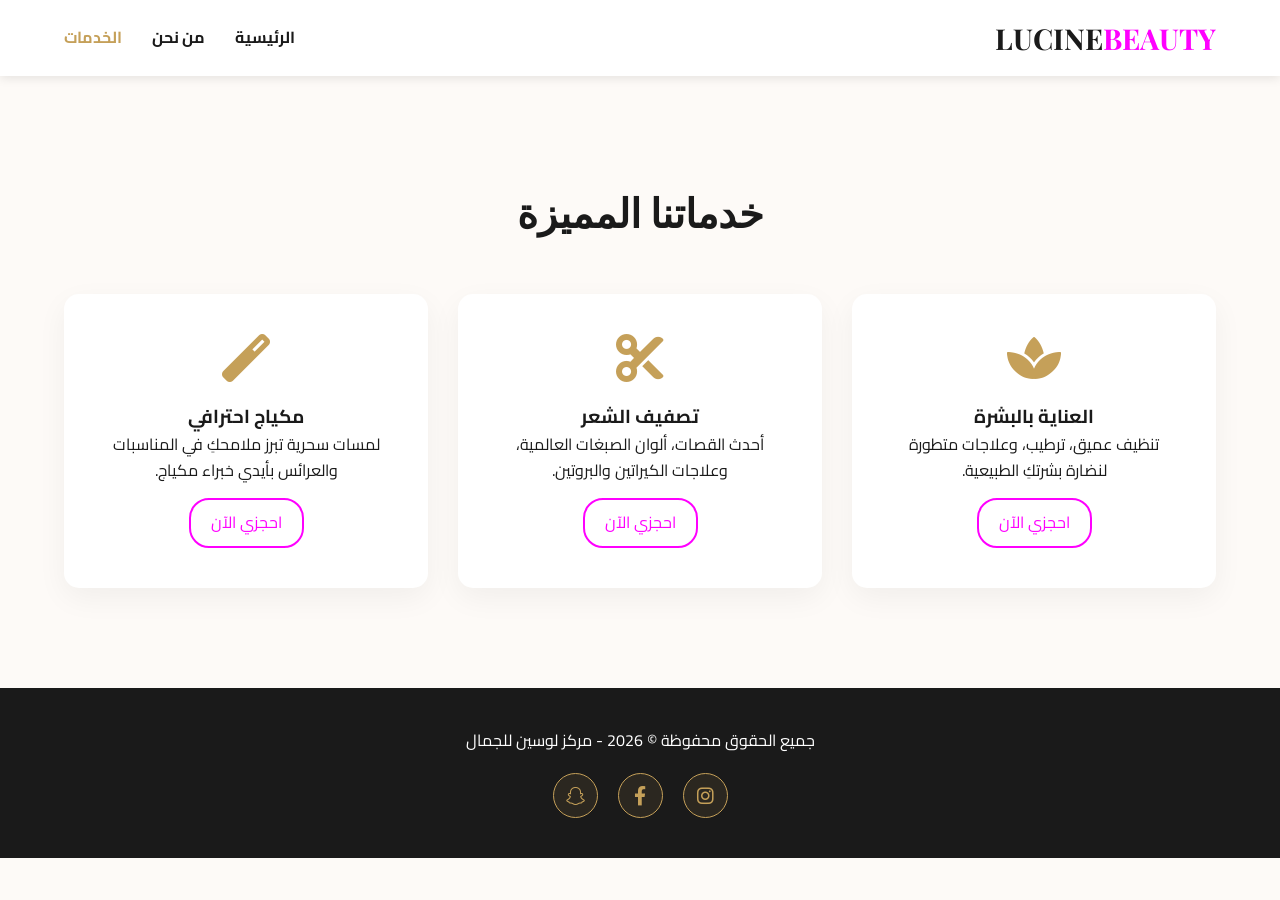
<file: services.html>
<!DOCTYPE html>
<html lang="ar" dir="rtl">
<head>
    <meta charset="UTF-8">
    <meta name="viewport" content="width=device-width, initial-scale=1.0">
    <title>خدماتنا | مركز لوسين للجمال</title>
    <link href="https://fonts.googleapis.com/css2?family=Cairo:wght@300;400;700&family=Playfair+Display:wght@700&display=swap" rel="stylesheet">
    <link rel="stylesheet" href="https://cdnjs.cloudflare.com/ajax/libs/font-awesome/6.0.0/css/all.min.css">
    <link rel="stylesheet" href="style.css">
</head>
<body>

    <nav class="navbar">
        <div class="container">
            <a href="index.html" class="logo">LUCINE<span class="logo-accent">BEAUTY</span></a>
            <ul class="nav-links">
                <li><a href="index.html">الرئيسية</a></li>
                <li><a href="about.html">من نحن</a></li>
                <li><a href="services.html" class="active">الخدمات</a></li>
            </ul>
        </div>
    </nav>

    <section class="section-padding" style="margin-top: 80px;">
        <div class="container">
            <h2 class="section-title">خدماتنا المميزة</h2>
            <div class="services-grid">
                <div class="service-card">
                    <i class="fas fa-spa"></i>
                    <h3>العناية بالبشرة</h3>
                    <p>تنظيف عميق، ترطيب، وعلاجات متطورة لنضارة بشرتكِ الطبيعية.</p>
                    <a href="#" class="btn-secondary" style="display: inline-block; padding: 10px 20px; text-decoration: none; margin-top: 15px; border-radius: 20px;">احجزي الآن</a>
                </div>
                <div class="service-card">
                    <i class="fas fa-cut"></i>
                    <h3>تصفيف الشعر</h3>
                    <p>أحدث القصات، ألوان الصبغات العالمية، وعلاجات الكيراتين والبروتين.</p>
                    <a href="#" class="btn-secondary" style="display: inline-block; padding: 10px 20px; text-decoration: none; margin-top: 15px; border-radius: 20px;">احجزي الآن</a>
                </div>
                <div class="service-card">
                    <i class="fas fa-magic"></i>
                    <h3>مكياج احترافي</h3>
                    <p>لمسات سحرية تبرز ملامحكِ في المناسبات والعرائس بأيدي خبراء مكياج.</p>
                    <a href="#" class="btn-secondary" style="display: inline-block; padding: 10px 20px; text-decoration: none; margin-top: 15px; border-radius: 20px;">احجزي الآن</a>
                </div>
            </div>
        </div>
    </section>

    <footer>
        <p>جميع الحقوق محفوظة &copy; 2026 - مركز لوسين للجمال</p>
         <div class="social-links">
                <a href="#"><i class="fab fa-instagram"></i></a>
                <a href="#"><i class="fab fa-facebook-f"></i></a>
                <a href="#"><i class="fab fa-snapchat"></i></a>
            </div>
        </div>
    </footer>

</body>
</html>
</file>
<file: style.css>
/* 1. المتغيرات العامة (Design System) */
:root {
    --gold-primary: #c5a059;       /* ذهبي شامبانيا للأزرار */
    --gold-dark: #a17f40;          /* ذهبي غامق للنصوص لزيادة الوضوح */
    --magenta-accent: #ff00ff;     /* الوردي الساحر للوجو واللمسات */
    --black-text: #1a1a1a;         /* أسود عميق للنصوص الأساسية */
    --gray-text: #444444;          /* رمادي غامق للنصوص الثانوية */
    --white: #ffffff;
    --bg-light: #fdfaf7;           /* خلفية نود فاتحة جداً للموقع */
    
    /* الخطوط */
    --font-heading: 'Playfair Display', serif;
    --font-body: 'Cairo', sans-serif;
}

/* 2. التنسيق الأساسي */
* {
    margin: 0;
    padding: 0;
    box-sizing: border-box;
}

body {
    font-family: var(--font-body);
    background-color: var(--bg-light);
    color: var(--black-text);
    line-height: 1.6;
    direction: rtl; /* لضمان التنسيق العربي الصحيح */
}

.container {
    width: 90%;
    max-width: 1200px;
    margin: auto;
}

/* 3. الهيدر (Navbar) - واضح وثابت */
.navbar {
    position: fixed;
    top: 0;
    width: 100%;
    background-color: rgba(255, 255, 255, 0.95); /* خلفية بيضاء لضمان وضوح الروابط */
    box-shadow: 0 2px 10px rgba(0,0,0,0.1);
    padding: 15px 0;
    z-index: 1000;
    transition: 0.3s;
}

.navbar .container {
    display: flex;
    justify-content: space-between;
    align-items: center;
}

.logo {
    font-family: var(--font-heading);
    font-size: 1.8rem;
    font-weight: 700;
    text-decoration: none;
    color: var(--black-text);
}

.logo-accent {
    color: var(--magenta-accent);
}

.nav-links {
    list-style: none;
    display: flex;
}

.nav-links li a {
    text-decoration: none;
    color: var(--black-text);
    margin-right: 30px;
    font-weight: 700; /* خط سميك وواضح */
    transition: 0.3s;
}

.nav-links li a:hover, .nav-links li a.active {
    color: var(--gold-primary);
}

/* 4. قسم الواجهة (Hero Section) */
.hero-clarity {
    height: 100vh;
    display: flex;
    align-items: center;
    justify-content: center;
    text-align: center;
    position: relative;
    color: var(--black-text);
    /* استدعاء صورتك الجديدة */
    background: linear-gradient(rgba(255, 255, 255, 0.2), rgba(255, 255, 255, 0.2)), 
                url('image/hero-bg.jpg') center/cover no-repeat;
    background-attachment: fixed;
}

.hero-content {
    background: rgba(255, 255, 255, 0.6); /* طبقة حماية خلف النص لضمان الوضوح التام */
    padding: 40px;
    border-radius: 20px;
    backdrop-filter: blur(5px); /* تأثير ضبابي فخم خلف النص */
    max-width: 800px;
    animation: fadeInUp 1s ease-out;
}

.hero-subtitle {
    font-family: var(--font-heading);
    color: var(--magenta-accent);
    font-size: 1.2rem;
    font-weight: 700;
    margin-bottom: 10px;
    display: block;
}

.hero-title {
    font-family: var(--font-heading);
    font-size: 3.5rem;
    font-weight: 700;
    margin-bottom: 20px;
}

.hero-description {
    font-size: 1.4rem;
    color: var(--gray-text);
    margin-bottom: 35px;
}

/* 5. الأزرار - واضحة جداً وجذابة */
.hero-btns {
    display: flex;
    justify-content: center;
    gap: 20px;
}

.btn {
    padding: 15px 35px;
    border-radius: 50px;
    text-decoration: none;
    font-weight: 700;
    font-size: 1.1rem;
    transition: 0.4s;
    border: none;
    cursor: pointer;
}

.btn-primary {
    background-color: var(--gold-primary);
    color: var(--white);
    box-shadow: 0 5px 15px rgba(197, 160, 89, 0.4);
}

.btn-primary:hover {
    background-color: var(--gold-dark);
    transform: translateY(-3px);
}

.btn-secondary {
    background-color: transparent;
    color: var(--magenta-accent);
    border: 2px solid var(--magenta-accent);
}

.btn-secondary:hover {
    background-color: rgba(255, 0, 255, 0.1);
    transform: translateY(-3px);
}

/* 6. تنسيق الصفحات الفرعية (About & Services) */
.section-padding {
    padding: 100px 0;
}

.section-title {
    text-align: center;
    font-family: var(--font-heading);
    font-size: 2.5rem;
    margin-bottom: 50px;
    color: var(--black-text);
}

/* كروت الخدمات */
.services-grid {
    display: grid;
    grid-template-columns: repeat(auto-fit, minmax(300px, 1fr));
    gap: 30px;
}

.service-card {
    background: var(--white);
    padding: 40px;
    border-radius: 15px;
    text-align: center;
    box-shadow: 0 10px 30px rgba(0,0,0,0.05);
    transition: 0.3s;
}

.service-card:hover {
    transform: translateY(-10px);
}

.service-card i {
    font-size: 3rem;
    color: var(--gold-primary);
    margin-bottom: 20px;
}

/* 7. الفوتر (Footer) */
footer {
    background-color: var(--black-text);
    color: var(--white);
    padding: 40px 0;
    text-align: center;
}


/* 8. أنيميشن */
@keyframes fadeInUp {
    from { opacity: 0; transform: translateY(30px); }
    to { opacity: 1; transform: translateY(0); }
}
/* تنسيق قسم أيقونات التواصل الاجتماعي */
.social-links {
    margin-top: 20px;
    display: flex;
    justify-content: center; /* توسيط الأيقونات */
    gap: 20px; /* مسافة بين كل أيقونة وأخرى */
}

.social-links a {
    text-decoration: none;
    width: 45px; /* عرض الدائرة المحيطة بالأيقونة */
    height: 45px; /* طول الدائرة */
    background-color: rgba(197, 160, 89, 0.1); /* خلفية ذهبية خفيفة جداً */
    border: 1px solid var(--gold-primary); /* إطار ذهبي رفيع */
    border-radius: 50%; /* جعلها دائرية */
    display: flex;
    align-items: center;
    justify-content: center;
    transition: all 0.4s ease; /* سرعة التأثير الحركي */
}

.social-links a i {
    font-size: 1.2rem; /* حجم الأيقونة */
    color: var(--gold-primary); /* لون الأيقونة الذهبي */
    transition: 0.3s;
}

/* تأثير عند مرور الفأرة (Hover Effect) */
.social-links a:hover {
    background-color: var(--magenta-accent); /* يتغير لون الخلفية للوردي الفوشيا */
    border-color: var(--magenta-accent); /* يتغير لون الإطار للوردي */
    transform: translateY(-5px); /* ترتفع الأيقونة للأعلى قليلاً */
    box-shadow: 0 5px 15px rgba(255, 0, 255, 0.3); /* ظل وردي ناعم */
}

.social-links a:hover i {
    color: var(--white); /* يتغير لون الأيقونة للأبيض عند المرور عليها */
}
/* تنسيقات خاصة للشاشات التي يقل عرضها عن 768 بكسل (الموبايلات) */
@media (max-width: 768px) {
    /* 1. تصغير حجم العناوين الكبيرة لتناسب الموبايل */
    .hero-title {
        font-size: 2.2rem !important;
    }

    .hero-description {
        font-size: 1.1rem !important;
    }


    .hero-btns {
        flex-direction: column;
        gap: 15px;
        align-items: center;
    }

    .btn {
        width: 100%; 
        max-width: 280px;
    }

    
    .nav-links {
        display: none; 
    }
    
    .logo {
        font-size: 1.4rem;
    }


    .about-grid {
        grid-template-columns: 1fr !important; 
        text-align: center;
    }
}
</file>
